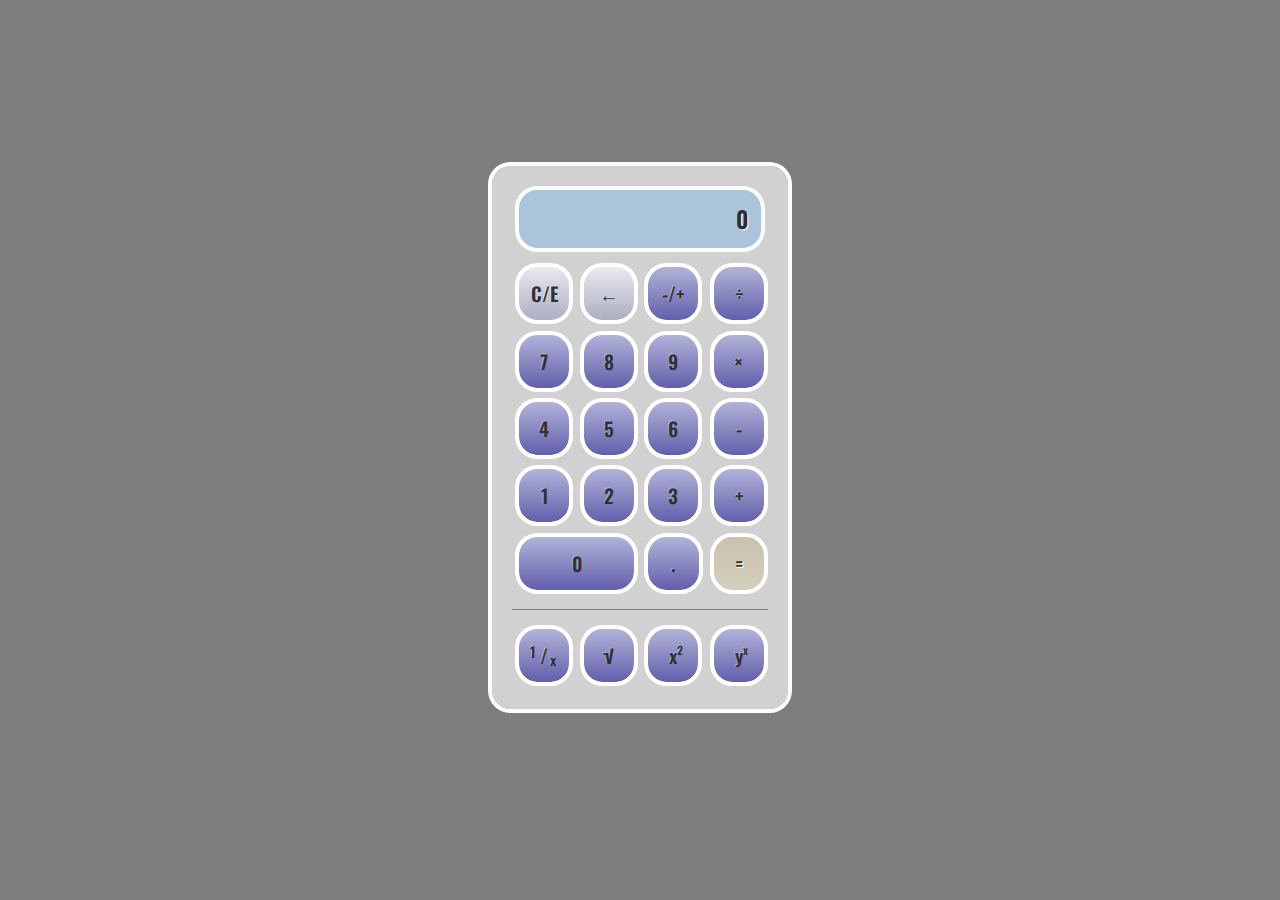
<file: index.html>
<!DOCTYPE html>
<html lang="en" >
<head>
  <meta charset="UTF-8">
  <title>Calculator</title>
  <link rel="stylesheet" href="./style.css">
  <link rel='shortcut icon' type='image/x-icon' href='https://i.imgur.com/6VitWye.png' />
</head>
<body>
<!-- partial:index.partial.html -->
<div id="container">
  <div id="the-calculator">
    <div id="the-display">
      <form name="calculator">
        <span id="total">0</span>
      </form>
    </div>
    <div id="the-buttons">
      <div class="button-row clearfix">
        <button id="calc_clear" value="C/E">C/E</button>
        <button id="calc_back" value="&larr;">&larr;</button>
        <button id="calc_neg" value="-/+">-/+</button>
        <button class="calc_op" id="calc_but" value="/">&divide;</button>
      </div>
      <div class="button-row clearfix">
        <button class="calc_int" id="calc_but" value="7">7</button>
        <button class="calc_int" id="calc_but" value="8">8</button>
        <button class="calc_int" id="calc_but" value="9">9</button>
        <button class="calc_op" id="calc_but" value="*">&times;</button>
      </div>
      <div class="button-row clearfix">
        <button class="calc_int" id="calc_but" value="4">4</button>
        <button class="calc_int" id="calc_but" value="5">5</button>
        <button class="calc_int" id="calc_but" value="6">6</button>
        <button class="calc_op" id="calc_but" value="-">-</button>
      </div>
      <div class="button-row clearfix">
        <button class="calc_int" id="calc_but" value="1">1</button>
        <button class="calc_int" id="calc_but" value="2">2</button>
        <button class="calc_int" id="calc_but" value="3">3</button>
        <button class="calc_op" id="calc_but" value="+">+</button>
      </div>
      <div class="button-row clearfix">
        <button id="calc_zero" class="calc_int" value="0">0</button>
        <button id="calc_decimal" value=".">.</button>
        <button id="calc_eval" value="=">=</button>
      </div>
      <div id="extra-buttons" class="button-row">
        <button id="calc_denom" value="1/x"><span class="denominator"><span class="denom-top">1</span><span class="denom-slash">/</span><span class="denom-btm">x</span></span></button>
        <button id="calc_sqrt" value="&radic;">&radic;</button>
        <button id="calc_square" value="x2">x<span class="exponent">2</span></button>
        <button id="calc_powerof" class="calc_op" value="^">y<span class="exponent">x</span></button>
      </div>
    </div>
  </div>
  <div id="the-results" class="nodisp">
    <ul id="results_list">
      <li id="result_default">Memory is Empty</li>
    </ul>
    <a id="result_clear" href="#">Wipe</a>
  </div>
</div>
<!-- partial -->
  <script src='https://cdnjs.cloudflare.com/ajax/libs/jquery/2.1.3/jquery.min.js'></script><script  src="./script.js"></script>

</body>
</html>
</file>
<file: style.css>
@import url("https://fonts.googleapis.com/css2?family=Exo:ital,wght@0,100;0,200;0,300;0,400;0,500;0,600;0,700;0,800;0,900;1,100;1,200;1,300;1,400;1,500;1,600;1,700;1,800;1,900&display=swap");
@import url("https://fonts.googleapis.com/css2?family=Oswald:wght@200;300;400;469;500;600;700&display=swap");
body {
  background-color: #7d7d7d;
}

* {
  -webkit-box-sizing: border-box;
  -moz-box-sizing: border-box;
  box-sizing: border-box;
}

#container {
  width: 620px;
  margin: 0 auto;
  font-family: "Oswald", sans-serif;
}

a {
  text-decoration: none;
  color: black;
}

#the-calculator {
  font-size: 1.2em;
  display: block;
  /*width: 400px;*/
  width: 49%;
  margin-top: 18vh;
  margin-left: auto;
  margin-right: auto;
  padding: 20px;
  border: 0.3rem solid #fbfdff;
  background-color: #d1d1d1;
  /*
  background: #00544b;
  background: -webkit-gradient(linear, left bottom, left top, color-stop(0, #003b34), color-stop(1, #00544b));
  background: -ms-linear-gradient(bottom, #003b34, #00544b);
  background: -moz-linear-gradient(center bottom, #003b34 0%, #00544b 100%);
  background: -o-linear-gradient(#00544b, #003b34);
  filter: progid:DXImageTransform.Microsoft.gradient(startColorstr='#00544b', endColorstr='#003b34', GradientType=0);
  */
  -webkit-border-radius: 4px;
  -moz-border-radius: 4px;
  border-radius: 4px;
  -moz-background-clip: padding-box;
  -webkit-background-clip: padding-box;
  background-clip: padding-box;
  border-radius: 1.4rem;
}

#the-calculator button,
#the-calculator input,
#the-calculator #total {
  font-size: 1em;
  display: inline-block;
  position: relative;
  padding: 12px;
  font-family: "Oswald", sans-serif;
  font-weight: 600;
  overflow: hidden;
  border-right: 0.75rem solid #abc3db;
  border: 0.3rem solid #fbfdff;
  background-color: #abc3db !important;
  border-radius: 1.4rem !important;
}

#the-calculator button .exponent,
#the-calculator input .exponent,
#the-calculator #total .exponent {
  font-size: 0.6em;
  position: absolute;
}

#the-calculator button .denominator,
#the-calculator input .denominator,
#the-calculator #total .denominator {
  position: relative;
}

#the-calculator button .denominator .denom-top,
#the-calculator input .denominator .denom-top,
#the-calculator #total .denominator .denom-top {
  font-size: 0.75em;
  position: absolute;
  left: -8px;
}

#the-calculator button .denominator .denom-slash,
#the-calculator input .denominator .denom-slash,
#the-calculator #total .denominator .denom-slash {
  padding: 0px 2px;
}

#the-calculator button .denominator .denom-btm,
#the-calculator input .denominator .denom-btm,
#the-calculator #total .denominator .denom-btm {
  font-size: 0.75em;
  position: absolute;
  bottom: 0px;
}

#the-calculator #the-display {
  width: 100%;
}

#the-calculator #the-display #total {
  width: 98%;
  margin: 0 auto 8px;
  display: block;
  -webkit-border-radius: 4px;
  -moz-border-radius: 4px;
  border-radius: 4px;
  -moz-background-clip: padding-box;
  -webkit-background-clip: padding-box;
  background-clip: padding-box;
  font-size: 1.2em;
  color: #2f2f2f;
  text-shadow: 1px 1px 0px #fff;
  background: #fff;
  text-align: right;
}

#the-calculator #the-buttons {
  width: 100%;
}

#the-calculator #the-buttons #extra-buttons {
  margin-top: 12px;
  padding-top: 12px;
  border-top: 0.12rem solid #747c89;
}

#the-calculator #the-buttons .button-row {
  width: 100%;
  zoom: 1;
}

#the-calculator #the-buttons .button-row:before,
#the-calculator #the-buttons .button-row:after {
  content: "";
  display: table;
}

#the-calculator #the-buttons .button-row:after {
  clear: both;
}

#the-calculator #the-buttons .button-row:before,
#the-calculator #the-buttons .button-row:after {
  content: "";
  display: table;
}

#the-calculator #the-buttons .button-row:after {
  clear: both;
}

#the-calculator #the-buttons .button-row button {
  width: 22.7%;
  margin: 1.25%;
  float: left;
  border: none;
  background: #b1b3d9;
  background: -webkit-gradient(linear, left bottom, left top, color-stop(0, #625fab), color-stop(1, #b1b3d9));
  background: -ms-linear-gradient(bottom, #625fab, #b1b3d9);
  background: -moz-linear-gradient(center bottom, #625fab 0%, #b1b3d9 100%);
  background: -o-linear-gradient(#b1b3d9, #625fab);
  filter: progid:DXImageTransform.Microsoft.gradient(startColorstr='#b1b3d9', endColorstr='#625fab', GradientType=0);
  border-style: solid;
  border-color: #333;
  border-width: 0px 1px 1px 0px;
  color: #f0f0f0;
  cursor: pointer;
  text-shadow: -1px -1px rgba(255, 255, 255, 0.3);
  -webkit-border-radius: 4px;
  -moz-border-radius: 4px;
  border-radius: 4px;
  -moz-background-clip: padding-box;
  -webkit-background-clip: padding-box;
  background-clip: padding-box;
  color: #313135 !important;
}

#the-calculator #the-buttons .button-row button:last-child {
  margin-right: 0;
  float: right;
}

#the-calculator #the-buttons .button-row button:hover,
#the-calculator #the-buttons .button-row button.hovering {
  border-width: 1px 0px 0px 1px;
  -moz-opacity: 0.7;
  -khtml-opacity: 0.7;
  -webkit-opacity: 0.7;
  opacity: 0.7;
  -ms-filter: progid:DXImageTransform.Microsoft.Alpha(opacity=70);
  filter: alpha(opacity=70);
}

#the-calculator #the-buttons #calc_zero {
  width: 48%;
}

#the-calculator #the-buttons #calc_clear {
  background: #eaeaf0;
  background: -webkit-gradient(linear, left bottom, left top, color-stop(0, #adadc2), color-stop(1, #eaeaf0));
  background: -ms-linear-gradient(bottom, #adadc2, #eaeaf0);
  background: -moz-linear-gradient(center bottom, #adadc2 0%, #eaeaf0 100%);
  background: -o-linear-gradient(#eaeaf0, #adadc2);
  filter: progid:DXImageTransform.Microsoft.gradient(startColorstr='#eaeaf0', endColorstr='#adadc2', GradientType=0);
}

#the-calculator #the-buttons #calc_back {
  background: #eaeaf0;
  background: -webkit-gradient(linear, left bottom, left top, color-stop(0, #adadc2), color-stop(1, #eaeaf0));
  background: -ms-linear-gradient(bottom, #adadc2, #eaeaf0);
  background: -moz-linear-gradient(center bottom, #adadc2 0%, #eaeaf0 100%);
  background: -o-linear-gradient(#eaeaf0, #adadc2);
  filter: progid:DXImageTransform.Microsoft.gradient(startColorstr='#eaeaf0', endColorstr='#adadc2', GradientType=0);
}

#the-calculator #the-buttons #calc_eval {
  background: #c9c1ab;
  background: -webkit-gradient(linear, left bottom, left top, color-stop(0, #d5cfbe), color-stop(1, #c9c1ab));
  background: -ms-linear-gradient(bottom, #d5cfbe, #c9c1ab);
  background: -moz-linear-gradient(center bottom, #d5cfbe 0%, #c9c1ab 100%);
  background: -o-linear-gradient(#c9c1ab, #d5cfbe);
  filter: progid:DXImageTransform.Microsoft.gradient(startColorstr='#c9c1ab', endColorstr='#d5cfbe', GradientType=0);
  color: #313135;
  text-shadow: 1px 1px 0px #fff;
}

#the-results {
  width: 49%;
  height: 400px;
  float: right;
  /*min-width: 400px;*/
  margin-top: 18vh;
  margin-right: 0;
  /*padding: 20px;*/
  border: 2px solid rgba(0, 0, 0, 0.125);
  background: #00544b;
  background: -webkit-gradient(linear, left bottom, left top, color-stop(0, #003b34), color-stop(1, #00544b));
  background: -ms-linear-gradient(bottom, #003b34, #00544b);
  background: -moz-linear-gradient(center bottom, #003b34 0%, #00544b 100%);
  background: -o-linear-gradient(#00544b, #003b34);
  filter: progid:DXImageTransform.Microsoft.gradient(startColorstr='#00544b', endColorstr='#003b34', GradientType=0);
  -webkit-border-radius: 4px;
  -moz-border-radius: 4px;
  border-radius: 4px;
  -moz-background-clip: padding-box;
  -webkit-background-clip: padding-box;
  background-clip: padding-box;
  -ms-box-sizing: border-box;
  -moz-box-sizing: border-box;
  -webkit-box-sizing: border-box;
  box-sizing: border-box;
  position: relative;
  display: none;
}

#the-results #result_clear {
  position: absolute;
  right: 0;
  top: 105%;
}

#the-results ul {
  height: 445px;
  overflow-y: scroll;
  list-style: none;
  padding: 0;
  margin: 0;
  background: rgba(0, 0, 0, 0.1);
  -webkit-box-shadow: inset 0px 0px 64px rgba(0, 0, 0, 0.2);
  -moz-box-shadow: inset 0px 0px 64px rgba(0, 0, 0, 0.2);
  box-shadow: inset 0px 0px 64px rgba(0, 0, 0, 0.2);
  border: 1px solid rgba(0, 0, 0, 0.2);
}

#the-results ul li {
  font-size: 0.8em;
  width: 100%;
  -ms-box-sizing: border-box;
  -moz-box-sizing: border-box;
  -webkit-box-sizing: border-box;
  box-sizing: border-box;
  height: 40px;
  line-height: 40px;
}

#the-results ul li#result_default {
  /*padding-left: 24px;*/
  text-align: center;
  color: #a9a9a9;
  font-style: italic;
  font-weight: 200;
}

#the-results ul li.result {
  display: none;
  font-size: 0.8em;
  color: #f9f9f9;
  background: rgba(255, 255, 255, 0.05);
  zoom: 1;
  position: relative;
  border-bottom: 1px solid rgba(0, 0, 0, 0.2);
}

#the-results ul li.result:before,
#the-results ul li.result:after {
  content: "";
  display: table;
}

#the-results ul li.result:after {
  clear: both;
}

#the-results ul li.result:before,
#the-results ul li.result:after {
  content: "";
  display: table;
}

#the-results ul li.result:after {
  clear: both;
}

#the-results ul li.result:nth-child(even) {
  background: rgba(255, 255, 255, 0.15);
}

#the-results ul li.result:nth-child(even) .answer {
  background: #103f3a;
  background: -webkit-gradient(linear, left bottom, left top, color-stop(0, #0d332f), color-stop(1, #103f3a));
  background: -ms-linear-gradient(bottom, #0d332f, #103f3a);
  background: -moz-linear-gradient(center bottom, #0d332f 0%, #103f3a 100%);
  background: -o-linear-gradient(#103f3a, #0d332f);
  filter: progid:DXImageTransform.Microsoft.gradient(startColorstr='#103f3a', endColorstr='#0d332f', GradientType=0);
}

#the-results ul li.result .equation,
#the-results ul li.result .answer {
  display: inline-block;
  padding: 0px 12px;
  -ms-box-sizing: border-box;
  -moz-box-sizing: border-box;
  -webkit-box-sizing: border-box;
  box-sizing: border-box;
  height: 60px;
  line-height: 40px;
}

#the-results ul li.result .equation {
  float: left;
  height: 100%;
  font-style: italic;
}

#the-results ul li.result .answer {
  position: absolute;
  right: 52px;
  top: 0;
  height: 100%;
  background: #0e3733;
  background: -webkit-gradient(linear, left bottom, left top, color-stop(0, #0b2b27), color-stop(1, #0e3733));
  background: -ms-linear-gradient(bottom, #0b2b27, #0e3733);
  background: -moz-linear-gradient(center bottom, #0b2b27 0%, #0e3733 100%);
  background: -o-linear-gradient(#0e3733, #0b2b27);
  filter: progid:DXImageTransform.Microsoft.gradient(startColorstr='#0e3733', endColorstr='#0b2b27', GradientType=0);
}

#the-results ul li.result .use {
  height: 100%;
}

#the-results ul li.result .use a {
  background: #008779;
  background: -webkit-gradient(linear, left bottom, left top, color-stop(0, #006359), color-stop(1, #008779));
  background: -ms-linear-gradient(bottom, #006359, #008779);
  background: -moz-linear-gradient(center bottom, #006359 0%, #008779 100%);
  background: -o-linear-gradient(#008779, #006359);
  filter: progid:DXImageTransform.Microsoft.gradient(startColorstr='#008779', endColorstr='#006359', GradientType=0);
  position: absolute;
  right: 0;
  top: 0;
  height: 100%;
  display: block;
  padding: 0px 8px;
  width: 52px;
  text-align: center;
  text-decoration: none;
  margin: 0;
  font-size: 0.9em;
  cursor: pointer;
  border: none;
  color: #f9f9f9;
  text-shadow: -1px -1px rgba(0, 0, 0, 0.2);
}

#the-results ul li.result .use a:hover,
#the-results ul li.result .use aactive {
  -moz-opacity: 0.7;
  -khtml-opacity: 0.7;
  -webkit-opacity: 0.7;
  opacity: 0.7;
  -ms-filter: progid:DXImageTransform.Microsoft.Alpha(opacity=70);
  filter: alpha(opacity=70);
}

#calc_clear,
#calc_back,
#calc_neg,
#calc_but,
#calc_zero,
#calc_decimal,
#calc_eval,
#calc_denom,
#calc_sqrt,
#calc_square,
#calc_powerof {
  border: 0.25rem solid white !important;
}
</file>
